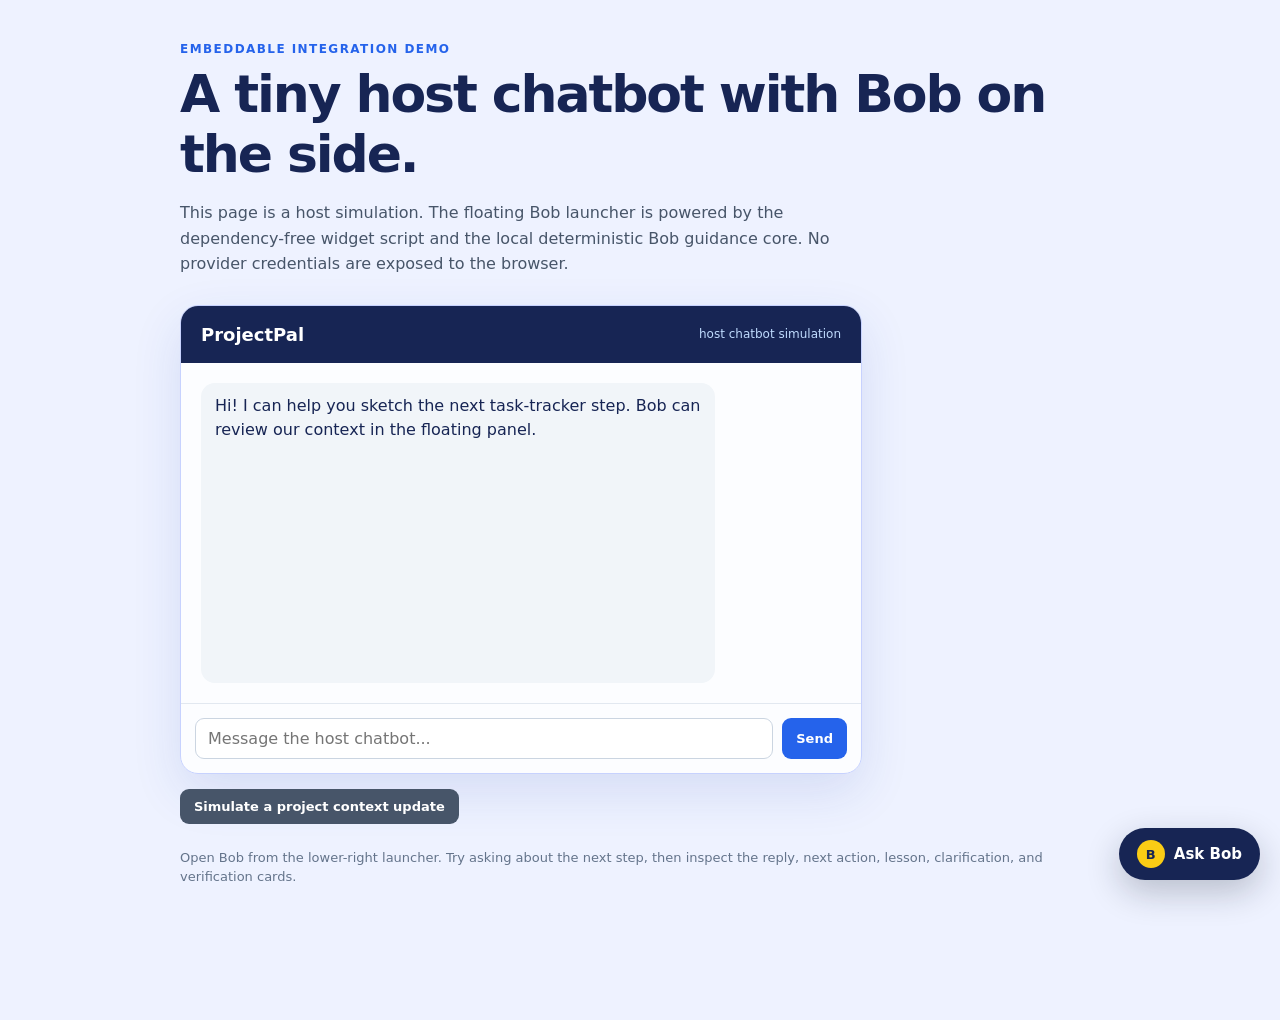
<file: integrations/widget/demo.html>
<!doctype html>
<html lang="en">
<head>
  <meta charset="utf-8">
  <meta name="viewport" content="width=device-width, initial-scale=1">
  <title>Bob widget demo</title>
  <style>
    :root { color-scheme: light; font-family: Inter, ui-sans-serif, system-ui, sans-serif; }
    body { background: #eef2ff; color: #172554; margin: 0; }
    .shell { margin: 0 auto; max-width: 920px; padding: 42px 20px 120px; }
    .eyebrow { color: #2563eb; font-size: 12px; font-weight: 800; letter-spacing: .12em; text-transform: uppercase; }
    h1 { font-size: clamp(30px, 5vw, 52px); letter-spacing: -.04em; margin: 8px 0 10px; }
    .intro { color: #475569; line-height: 1.6; max-width: 650px; }
    .chat { background: rgba(255,255,255,.86); border: 1px solid #c7d2fe; border-radius: 18px; box-shadow: 0 18px 50px rgba(30, 64, 175, .12); margin-top: 28px; max-width: 680px; overflow: hidden; }
    .chat__head { align-items: center; background: #172554; color: #fff; display: flex; justify-content: space-between; padding: 18px 20px; }
    .chat__head strong { font-size: 18px; }
    .chat__head span { color: #bfdbfe; font-size: 12px; }
    .chat__log { display: grid; gap: 12px; min-height: 300px; padding: 20px; }
    .bubble { border-radius: 14px; line-height: 1.5; max-width: 76%; padding: 11px 14px; }
    .bubble--assistant { background: #f1f5f9; justify-self: start; }
    .bubble--user { background: #dbeafe; justify-self: end; }
    .chat__form { border-top: 1px solid #e2e8f0; display: flex; gap: 9px; padding: 14px; }
    .chat__form input { border: 1px solid #cbd5e1; border-radius: 9px; flex: 1; font: inherit; min-width: 0; padding: 10px 12px; }
    .chat__form button, .context-button { background: #2563eb; border: 0; border-radius: 9px; color: #fff; cursor: pointer; font: inherit; font-size: 13px; font-weight: 800; padding: 10px 14px; }
    .context-button { background: #475569; margin-top: 15px; }
    .note { color: #64748b; font-size: 13px; line-height: 1.5; margin-top: 24px; }
    code { background: #e0e7ff; border-radius: 4px; padding: 2px 5px; }
  </style>
</head>
<body>
  <main class="shell">
    <div class="eyebrow">Embeddable integration demo</div>
    <h1>A tiny host chatbot with Bob on the side.</h1>
    <p class="intro">This page is a host simulation. The floating Bob launcher is powered by the dependency-free widget script and the local deterministic Bob guidance core. No provider credentials are exposed to the browser.</p>

    <section class="chat" aria-label="Demo host chatbot">
      <div class="chat__head">
        <strong>ProjectPal</strong>
        <span>host chatbot simulation</span>
      </div>
      <div class="chat__log" id="chat-log" aria-live="polite"></div>
      <form class="chat__form" id="chat-form">
        <input id="chat-input" autocomplete="off" placeholder="Message the host chatbot..." aria-label="Message the host chatbot">
        <button type="submit">Send</button>
      </form>
    </section>
    <button class="context-button" id="context-button" type="button">Simulate a project context update</button>
    <p class="note">Open Bob from the lower-right launcher. Try asking about the next step, then inspect the reply, next action, lesson, clarification, and verification cards.</p>
  </main>

  <script src="./bob-agent-widget.js"></script>
  <script>
    (function () {
      "use strict";
      var log = document.getElementById("chat-log");
      var form = document.getElementById("chat-form");
      var input = document.getElementById("chat-input");
      var contextButton = document.getElementById("context-button");
      var context = {
        scope: "demo",
        project: {
          projectName: "Tiny Task Tracker",
          objective: "Help a beginner plan a small task list without losing data."
        },
        currentScreen: "Task list",
        constraints: ["Keep the first version simple", "Verify changes manually"]
      };

      function addBubble(role, message) {
        var bubble = document.createElement("div");
        bubble.className = "bubble bubble--" + role;
        bubble.textContent = message;
        log.appendChild(bubble);
        log.scrollTop = log.scrollHeight;
      }

       function requestGuidance(payload) {
         return fetch("/v1/agent/guide", {
           method: "POST",
           headers: { "Content-Type": "application/json", "Accept": "application/json" },
           body: JSON.stringify({
             userQuestion: payload.userMessage,
             workspaceContext: {
               source: payload.source,
               conversationId: payload.conversationId,
               scope: payload.scope || "unspecified",
               project: payload.project,
               messages: payload.messages,
               capabilities: payload.capabilities
             }
           })
         }).then(function (response) {
           if (!response.ok) throw new Error("Bob core request failed (HTTP " + response.status + ")");
           return response.json();
         });
       }

      var bob = window.BobAgentWidget.create({
        source: "demo-host-chatbot",
        conversationId: "demo-projectpal-conversation",
        context: context,
         requestGuidance: requestGuidance
      });

      addBubble("assistant", "Hi! I can help you sketch the next task-tracker step. Bob can review our context in the floating panel.");
      bob.addMessage({ role: "assistant", text: "Hi! I can help you sketch the next task-tracker step." });

      form.addEventListener("submit", function (event) {
        event.preventDefault();
        var message = input.value.trim();
        if (!message) return;
        addBubble("user", message);
        bob.addMessage({ role: "user", text: message });
        input.value = "";
        window.setTimeout(function () {
          var response = "That is a useful question. I would make the smallest observable change first.";
          addBubble("assistant", response);
          bob.addMessage({ role: "assistant", text: response });
        }, 250);
      });

      contextButton.addEventListener("click", function () {
        context = Object.assign({}, context, { currentScreen: "Validation notes", scope: "demo-review" });
        bob.setContext(context).open();
        contextButton.textContent = "Context updated: validation notes";
      });
    }());
  </script>
</body>
</html>
</file>
